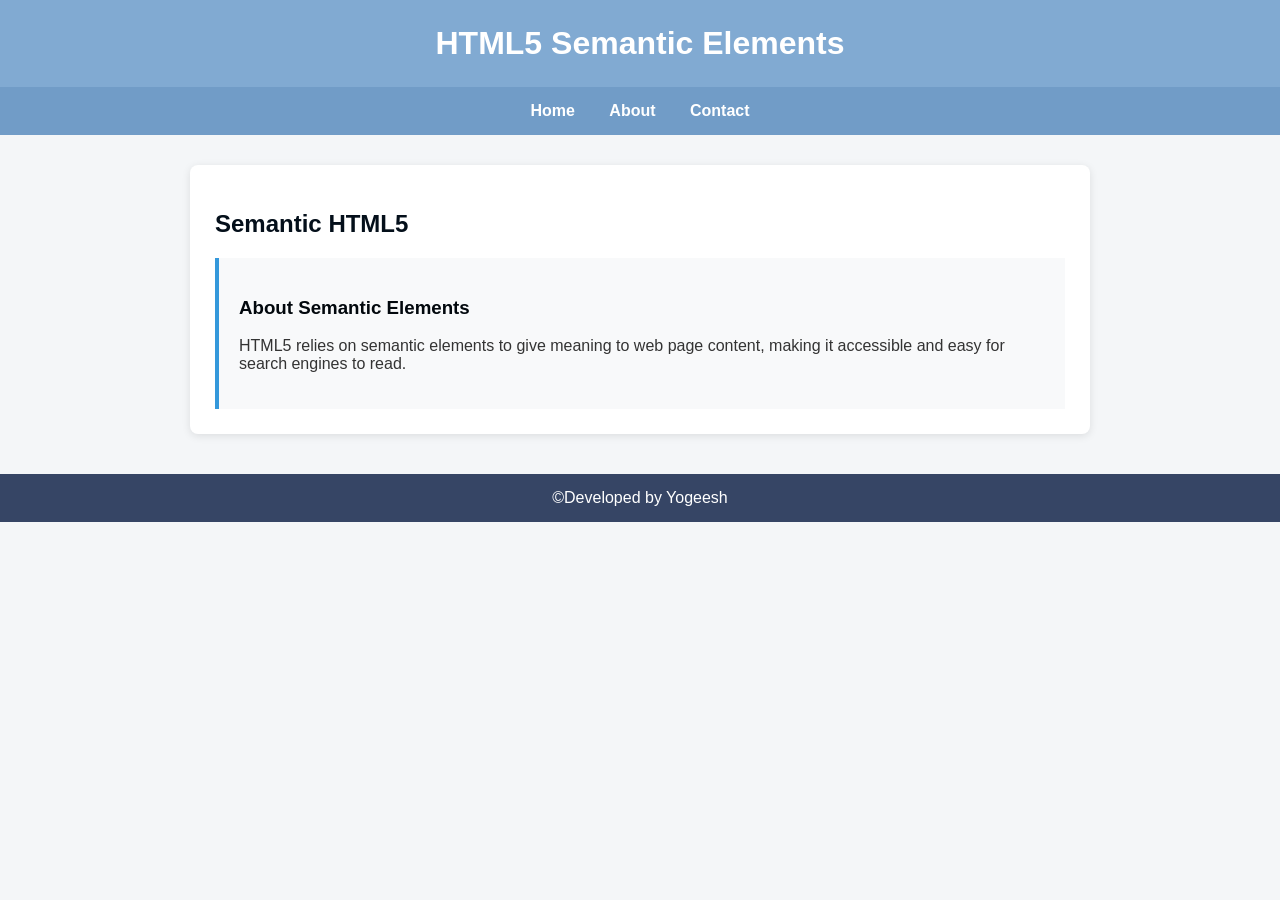
<file: index.html>
<!doctype html>
<html>
  <head>
    <title>HTML5 Sematic Elements</title>
    <meta charset="UTF-8" />
    <meta name="viewport" content="width=device-width, initial-scale=1.0" />
    <style>
      body {
        font-family: Arial, sans-serif;
        margin: 0;
        background-color: #f4f6f8;
        color: #333;
      }
      header {
        background-color: #81aad2;
        color: white;
        text-align: center;
        padding: 25px;
      }
      header h1 {
        margin: 0;
      }
      nav {
        background-color: #719cc7;
        text-align: center;
        padding: 15px;
      }
      nav a {
        color: white;
        text-decoration: none;
        margin: 0 15px;
        font-weight: bold;
      }
      nav a:hover {
        text-decoration: underline;
      }
      main {
        max-width: 900px;
        margin: 30px auto;
        padding: 0 20px;
      }
      section {
        background-color: white;
        padding: 25px;
        border-radius: 8px;
        box-shadow: 0 2px 8px rgba(0, 0, 0, 0.1);
      }
      article {
        margin-top: 20px;
        padding: 20px;
        border-left: 4px solid #3498db;
        background-color: #f8f9fa;
      }
      h2 {
        color: #040f1a;
      }
      h3 {
        color: #02080d;
      }
      footer {
        background-color: #364565;
        color: white;
        text-align: center;
        padding: 15px;
        margin-top: 40px;
      }
      footer p {
        margin: 0;
      }
    </style>
  </head>
  <body>
    <header>
      <h1>HTML5 Semantic Elements</h1>
    </header>
    <nav>
      <a href="#">Home</a>
      <a href="#">About</a>
      <a href="#">Contact</a>
    </nav>
    <main>
      <section>
        <h2>Semantic HTML5</h2>
        <article>
          <h3>About Semantic Elements</h3>
    <p>
        HTML5 relies on semantic elements to give 
        meaning to web page content, making it accessible and easy for search engines to read.
    </p>
    
        </article>
      </section>
    </main>
    <footer>
      <p>&copy;Developed by Yogeesh</p>
    </footer>
  </body>
</html>
</file>
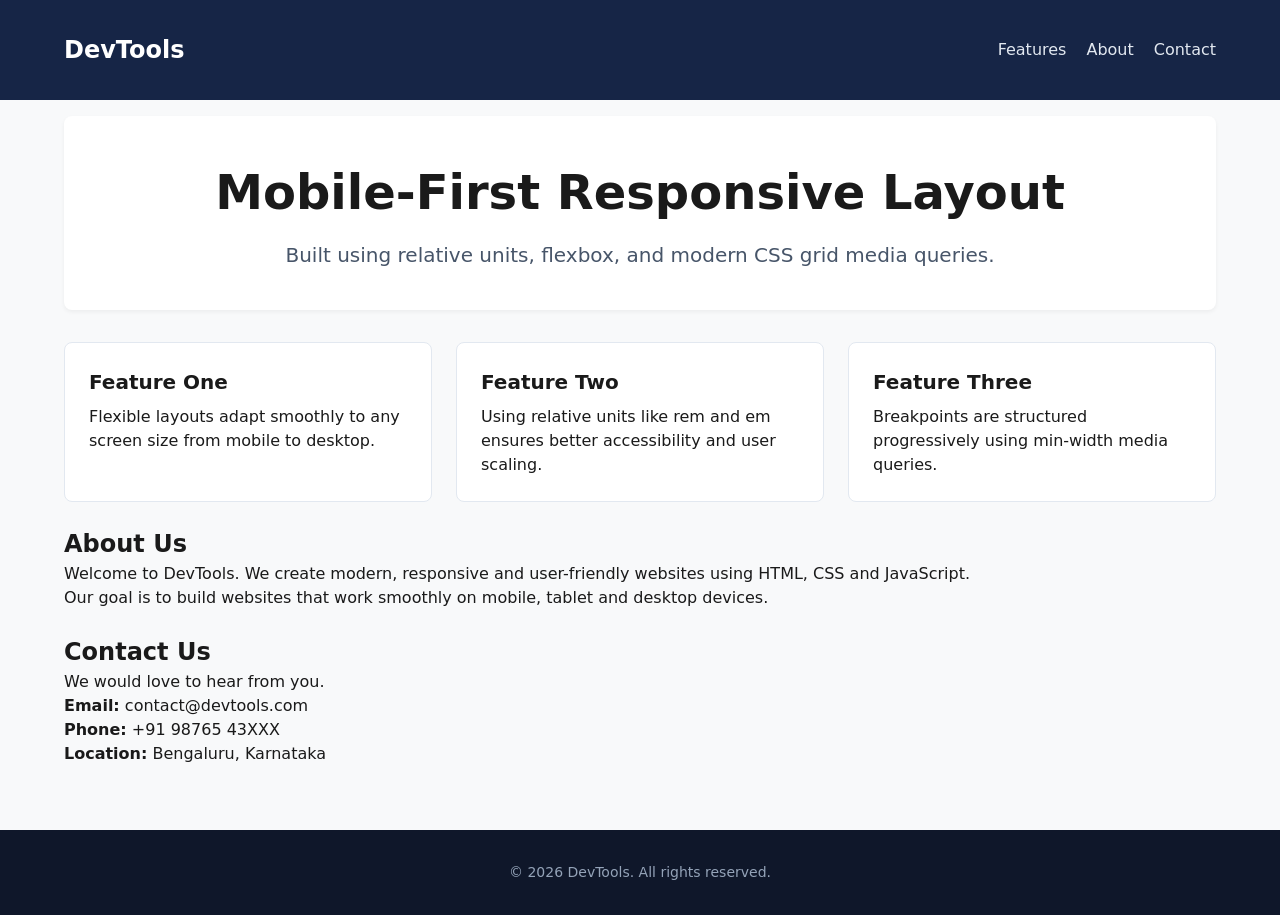
<file: Day4/index.html>
<!DOCTYPE html>
<html lang="en">
<head>
  <meta charset="UTF-8">
  <meta name="viewport" content="width=device-width, initial-scale=1.0">
  <title>Responsive Design</title>
  <link rel="stylesheet" href="styles.css">
</head>

<body>
  <header class="site-header">
    <div class="container nav-wrapper">

      <a href="#home" class="logo">DevTools</a>

      <nav class="nav-links">
        <a href="#features">Features</a>
        <a href="#about">About</a>
        <a href="#contact">Contact</a>
      </nav>

    </div>
  </header>


  <main class="container">

    <section id="home" class="hero">
      <h1>Mobile-First Responsive Layout</h1>
      <p>
        Built using relative units, flexbox, and modern CSS grid media queries.
      </p>
    </section>

    <section id="features" class="grid-layout">

      <article class="card">
        <h2>Feature One</h2>
        <p>
          Flexible layouts adapt smoothly to any screen size from mobile to desktop.
        </p>
      </article>

      <article class="card">
        <h2>Feature Two</h2>
        <p>
          Using relative units like rem and em ensures better accessibility
          and user scaling.
        </p>
      </article>

      <article class="card">
        <h2>Feature Three</h2>
        <p>
          Breakpoints are structured progressively using min-width media queries.
        </p>
      </article>

    </section> <br>

    <section id="about" class="content-section">
      <h2>About Us</h2>

      <p>
        Welcome to DevTools. We create modern, responsive and
        user-friendly websites using HTML, CSS and JavaScript.
      </p>

      <p>
        Our goal is to build websites that work smoothly on mobile,
        tablet and desktop devices.
      </p>
    </section><br>

    <section id="contact" class="content-section">
      <h2>Contact Us</h2>

      <p>
        We would love to hear from you.
      </p>

      <p><strong>Email:</strong> contact@devtools.com</p>
      <p><strong>Phone:</strong> +91 98765 43XXX</p>
      <p><strong>Location:</strong> Bengaluru, Karnataka</p>
    </section>

  </main>

  <footer class="site-footer">
    <p>&copy; 2026 DevTools. All rights reserved.</p>
  </footer>

</body>
</html>
</file>
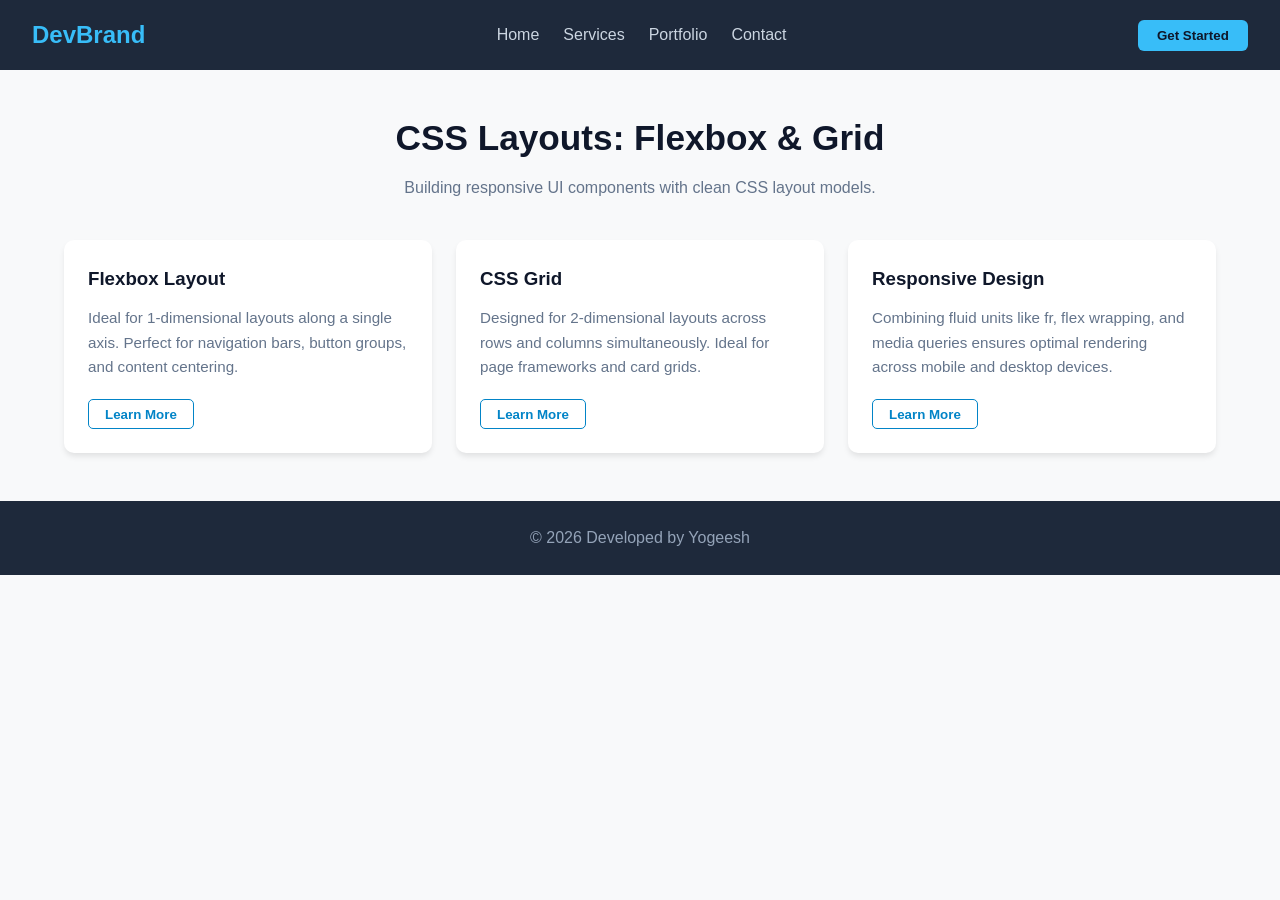
<file: indexDay2.html>
<!DOCTYPE html>
<html lang="en">
<head>
  <meta charset="UTF-8">
  <meta name="viewport" content="width=device-width, initial-scale=1.0">
  <title>CSS Layouts - Flexbox & Grid</title>
  <link rel="stylesheet" href="styles.css">
</head>
<body>

  <!-- Responsive Flexbox Navigation Bar -->
  <header class="navbar">
    <div class="logo">DevBrand</div>
    <nav>
      <ul class="nav-links">
        <li><a href="#home">Home</a></li>
        <li><a href="#services">Services</a></li>
        <li><a href="#portfolio">Portfolio</a></li>
        <li><a href="#contact">Contact</a></li>
      </ul>
    </nav>
    <button class="cta-btn">Get Started</button>
  </header>

  <main class="container">
    <section class="hero">
      <h1>CSS Layouts: Flexbox & Grid</h1>
      <p>Building responsive UI components with clean CSS layout models.</p>
    </section>

    <!-- 3-Column CSS Grid Layout -->
    <section class="card-grid">
      <article class="card">
        <h3>Flexbox Layout</h3>
        <p>Ideal for 1-dimensional layouts along a single axis. Perfect for navigation bars, button groups, and content centering.</p>
        <button class="card-btn">Learn More</button>
      </article>

      <article class="card">
        <h3>CSS Grid</h3>
        <p>Designed for 2-dimensional layouts across rows and columns simultaneously. Ideal for page frameworks and card grids.</p>
        <button class="card-btn">Learn More</button>
      </article>

      <article class="card">
        <h3>Responsive Design</h3>
        <p>Combining fluid units like fr, flex wrapping, and media queries ensures optimal rendering across mobile and desktop devices.</p>
        <button class="card-btn">Learn More</button>
      </article>
    </section>
  </main>

  <footer class="footer">
    <p>&copy; 2026 Developed by Yogeesh</p>
  </footer>

</body>
</html>
</file>
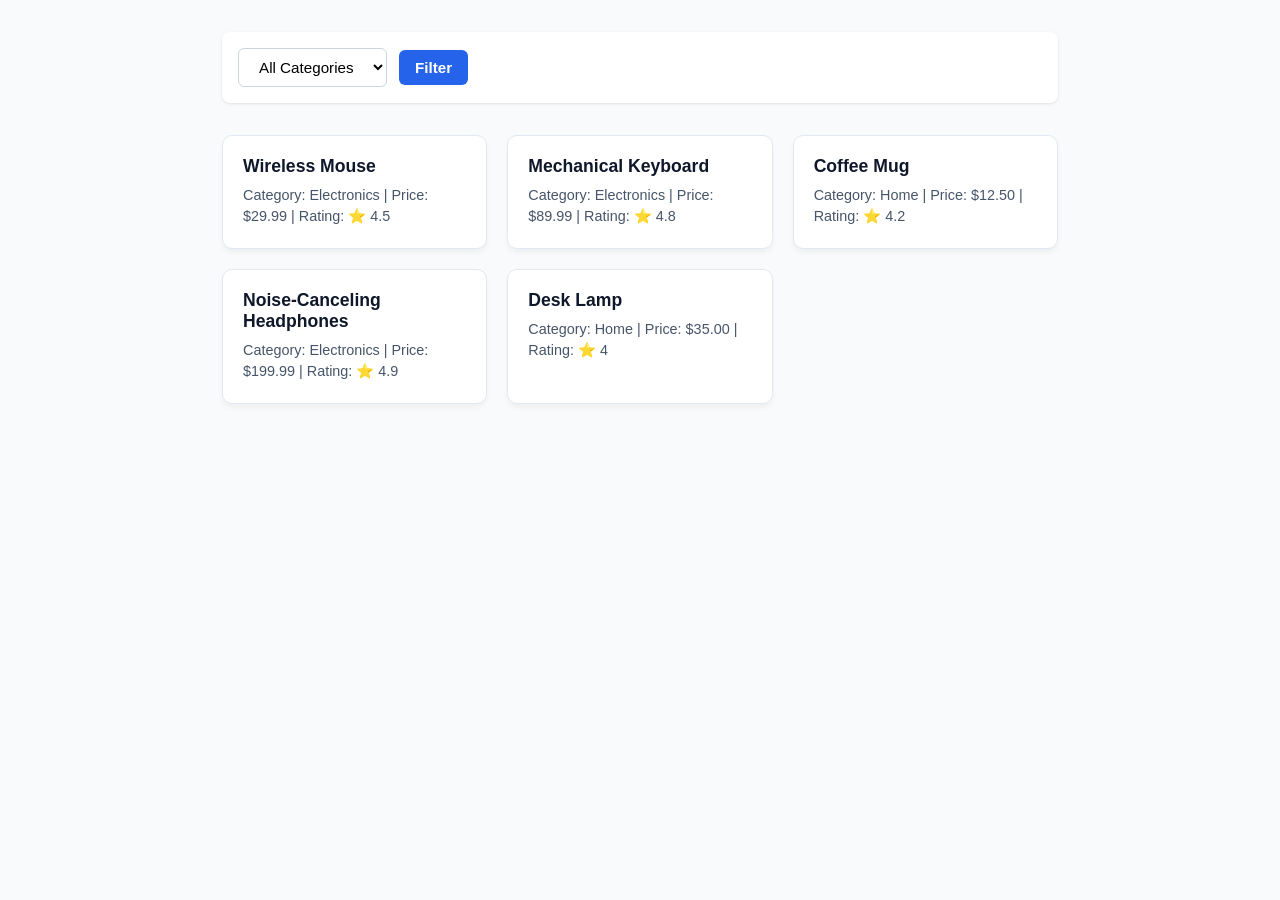
<file: indexDay3.html>
<!DOCTYPE html>
<html lang="en">
<head>
  <meta charset="UTF-8">
  <meta name="viewport" content="width=device-width, initial-scale=1.0">
  <title>ES6+ Interactive Component</title>
  <link rel="stylesheet" href="styles3.css">
</head>
<body>
  <div class="filter-container">
    <select id="category-select">
      <option value="All">All Categories</option>
      <option value="Electronics">Electronics</option>
      <option value="Home">Home</option>
    </select>
    <button id="filter-btn">Filter</button>
  </div>

  <div id="product-container"></div>

  <script src="script.js"></script>
</body>
</html>
</file>
<file: Day4/styles.css>
*, *::before, *::after {
  box-sizing: border-box;
  margin: 0;
  padding: 0;
}

html {
  font-size: 100%; 
}

body {
  font-family: system-ui, -apple-system, sans-serif;
  line-height: 1.5;
  color: #1a1a1a;
  background-color: #f8f9fa;
}

.container {
  width: 90%;
  max-width: 75rem;
  margin: 0 auto;
  padding: 1rem 0;
}

.site-header {
  background-color: #162546;
  color: #ffffff;
  padding: 1rem 0;
}

.nav-wrapper {
  display: flex;
  flex-direction: column;
  align-items: center;
  gap: 1rem;
}

.logo {
  font-size: 1.5rem;
  font-weight: bold;
  color: #ffffff;
  text-decoration: none;
}

.nav-links {
  display: flex;
  gap: 1.25rem;
}

.nav-links a {
  color: #e2e8f0;
  text-decoration: none;
  font-size: 1rem;
}

.hero {
  text-align: center;
  padding: 2.5rem 1rem;
  background-color: #ffffff;
  border-radius: 0.5rem;
  margin-bottom: 2rem;
  box-shadow: 0 0.125rem 0.25rem rgba(0, 0, 0, 0.05);
}

.hero h1 {
  font-size: 1.75rem;
  margin-bottom: 0.75rem;
}

.hero p {
  font-size: 1rem;
  color: #475569;
}

.grid-layout {
  display: grid;
  grid-template-columns: 1fr;
  gap: 1.5rem;
}

.card {
  background: #ffffff;
  padding: 1.5rem;
  border-radius: 0.5rem;
  border: 0.0625rem solid #e2e8f0;
}

.card h2 {
  font-size: 1.25rem;
  margin-bottom: 0.5rem;
}

.site-footer {
  text-align: center;
  padding: 2rem 0;
  margin-top: 3rem;
  background-color: #0f172a;
  color: #94a3b8;
  font-size: 0.875rem;
}

@media (min-width: 48rem) {
  .nav-wrapper {
    flex-direction: row;
    justify-content: space-between;
  }

  .hero h1 {
    font-size: 2.25rem;
  }

  .grid-layout {
    grid-template-columns: repeat(2, 1fr);
  }
}

@media (min-width: 75rem) {
  .hero h1 {
    font-size: 3rem;
  }

  .hero p {
    font-size: 1.25rem;
  }

  .grid-layout {
    grid-template-columns: repeat(3, 1fr);
  }
}
</file>
<file: styles.css>
* {
  box-sizing: border-box;
  margin: 0;
  padding: 0;
}

body {
  font-family: 'Segoe UI', Tahoma, Geneva, Verdana, sans-serif;
  line-height: 1.6;
  background-color: #f8f9fa;
  color: #333;
}

/* Navigation Bar (Flexbox Layout) */
.navbar {
  display: flex;
  justify-content: space-between;
  align-items: center;
  background-color: #1e293b;
  padding: 1rem 2rem;
  color: #ffffff;
}

.logo {
  font-size: 1.5rem;
  font-weight: 700;
  color: #38bdf8;
}

.nav-links {
  display: flex;
  list-style: none;
  gap: 1.5rem;
}

.nav-links a {
  color: #cbd5e1;
  text-decoration: none;
  font-weight: 500;
  transition: color 0.3s ease;
}

.nav-links a:hover {
  color: #38bdf8;
}

.cta-btn {
  background-color: #38bdf8;
  color: #0f172a;
  border: none;
  padding: 0.5rem 1.2rem;
  border-radius: 6px;
  font-weight: 600;
  cursor: pointer;
  transition: background-color 0.3s ease, transform 0.2s ease;
}

.cta-btn:hover {
  background-color: #7dd3fc;
  transform: translateY(-2px);
}

/* Page Layout Container */
.container {
  max-width: 1200px;
  margin: 2.5rem auto;
  padding: 0 1.5rem;
}

.hero {
  text-align: center;
  margin-bottom: 2.5rem;
}

.hero h1 {
  font-size: 2.2rem;
  margin-bottom: 0.5rem;
  color: #0f172a;
}

.hero p {
  color: #64748b;
}

/* 3-Column Card Grid (CSS Grid Layout) */
.card-grid {
  display: grid;
  grid-template-columns: repeat(3, 1fr);
  gap: 1.5rem;
}

/* Combining Grid & Flexbox: Flex items inside Grid container */
.card {
  background-color: #ffffff;
  padding: 1.5rem;
  border-radius: 10px;
  box-shadow: 0 4px 6px -1px rgba(0, 0, 0, 0.1);
  display: flex;
  flex-direction: column;
  justify-content: space-between;
  transition: transform 0.3s ease, box-shadow 0.3s ease;
}

/* Hover Effects & Transitions */
.card:hover {
  transform: translateY(-6px);
  box-shadow: 0 10px 15px -3px rgba(0, 0, 0, 0.15);
}

.card h3 {
  color: #0f172a;
  margin-bottom: 0.75rem;
}

.card p {
  color: #64748b;
  margin-bottom: 1.25rem;
  font-size: 0.95rem;
}

.card-btn {
  align-self: flex-start;
  background-color: transparent;
  color: #0284c7;
  border: 1.5px solid #0284c7;
  padding: 0.4rem 1rem;
  border-radius: 5px;
  font-weight: 600;
  cursor: pointer;
  transition: background-color 0.3s ease, color 0.3s ease;
}

.card-btn:hover {
  background-color: #0284c7;
  color: #ffffff;
}

/* Footer */
.footer {
  text-align: center;
  padding: 1.5rem;
  background-color: #1e293b;
  color: #94a3b8;
  margin-top: 3rem;
}

/* Responsive Breakpoints */
@media (max-width: 768px) {
  .navbar {
    flex-direction: column;
    gap: 1rem;
    align-items: flex-start;
  }

  .nav-links {
    flex-direction: column;
    gap: 0.75rem;
    width: 100%;
  }

  .card-grid {
    grid-template-columns: 1fr;
  }
}
</file>
<file: styles3.css>
* {
  box-sizing: border-box;
  margin: 0;
  padding: 0;
}

body {
  font-family: -apple-system, BlinkMacSystemFont, "Segoe UI", Roboto, sans-serif;
  background-color: #f8fafc;
  color: #1e293b;
  padding: 2rem;
  max-width: 900px;
  margin: 0 auto;
}

.filter-container {
  display: flex;
  gap: 0.75rem;
  align-items: center;
  margin-bottom: 2rem;
  background: #ffffff;
  padding: 1rem;
  border-radius: 8px;
  box-shadow: 0 1px 3px rgba(0, 0, 0, 0.1);
}

select, button {
  padding: 0.55rem 1rem;
  font-size: 0.95rem;
  border-radius: 6px;
  border: 1px solid #cbd5e1;
  outline: none;
}

select {
  background-color: #ffffff;
  cursor: pointer;
}

button {
  background-color: #2563eb;
  color: #ffffff;
  border: none;
  font-weight: 600;
  cursor: pointer;
  transition: background-color 0.2s ease;
}

button:hover {
  background-color: #1d4ed8;
}

#product-container {
  display: grid;
  grid-template-columns: repeat(auto-fill, minmax(260px, 1fr));
  gap: 1.25rem;
}

.product-card {
  background: #ffffff;
  border-radius: 10px;
  padding: 1.25rem;
  box-shadow: 0 4px 6px -1px rgba(0, 0, 0, 0.05);
  border: 1px solid #e2e8f0;
  transition: transform 0.2s ease, box-shadow 0.2s ease;
}

.product-card:hover {
  transform: translateY(-2px);
  box-shadow: 0 8px 12px -2px rgba(0, 0, 0, 0.1);
}

.product-card h3 {
  font-size: 1.1rem;
  font-weight: 600;
  color: #0f172a;
  margin-bottom: 0.5rem;
}

.product-card p {
  font-size: 0.9rem;
  color: #475569;
  line-height: 1.5;
}
</file>
